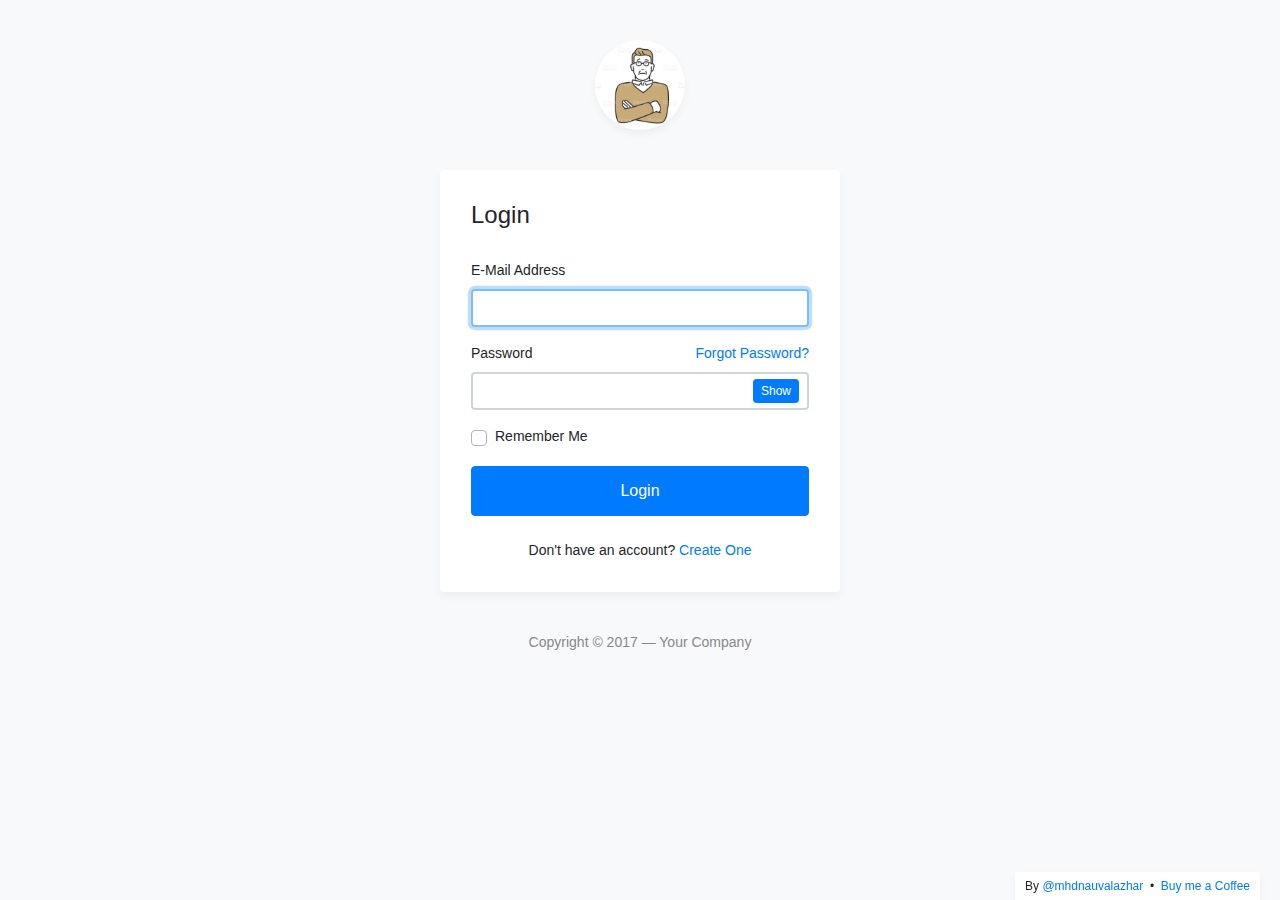
<file: index.html>
<!DOCTYPE html>
<html lang="en">
<head>
	<meta charset="utf-8">
	<meta name="author" content="Kodinger">
	<meta name="viewport" content="width=device-width,initial-scale=1">
	<title>My Login Page</title>
	<link rel="stylesheet" href="https://stackpath.bootstrapcdn.com/bootstrap/4.3.1/css/bootstrap.min.css" integrity="sha384-ggOyR0iXCbMQv3Xipma34MD+dH/1fQ784/j6cY/iJTQUOhcWr7x9JvoRxT2MZw1T" crossorigin="anonymous">
	<link rel="stylesheet" type="text/css" href="my-login.css">
</head>

<body class="my-login-page">
	<section class="h-100">
		<div class="container h-100">
			<div class="row justify-content-md-center h-100">
				<div class="card-wrapper">
					<div class="brand">
						<img src="logo.jpg" alt="logo">
					</div>
					<div class="card fat">
						<div class="card-body">
							<h4 class="card-title">Login</h4>
							<form method="POST" class="my-login-validation" novalidate="">
								<div class="form-group">
									<label for="email">E-Mail Address</label>
									<input id="email" type="email" class="form-control" name="email" value="" required autofocus>
									<div class="invalid-feedback">
										Email is invalid
									</div>
								</div>

								<div class="form-group">
									<label for="password">Password
										<a href="forgot.html" class="float-right">
											Forgot Password?
										</a>
									</label>
									<input id="password" type="password" class="form-control" name="password" required data-eye>
								    <div class="invalid-feedback">
								    	Password is required
							    	</div>
								</div>

								<div class="form-group">
									<div class="custom-checkbox custom-control">
										<input type="checkbox" name="remember" id="remember" class="custom-control-input">
										<label for="remember" class="custom-control-label">Remember Me</label>
									</div>
								</div>

								<div class="form-group m-0">
									<button type="submit" class="btn btn-primary btn-block">
										Login
									</button>
								</div>
								<div class="mt-4 text-center">
									Don't have an account? <a href="register.html">Create One</a>
								</div>
							</form>
						</div>
					</div>
					<div class="footer">
						Copyright &copy; 2017 &mdash; Your Company 
					</div>
				</div>
			</div>
		</div>
	</section>

	<script src="https://code.jquery.com/jquery-3.3.1.slim.min.js" integrity="sha384-q8i/X+965DzO0rT7abK41JStQIAqVgRVzpbzo5smXKp4YfRvH+8abtTE1Pi6jizo" crossorigin="anonymous"></script>
	<script src="https://cdnjs.cloudflare.com/ajax/libs/popper.js/1.14.7/umd/popper.min.js" integrity="sha384-UO2eT0CpHqdSJQ6hJty5KVphtPhzWj9WO1clHTMGa3JDZwrnQq4sF86dIHNDz0W1" crossorigin="anonymous"></script>
	<script src="https://stackpath.bootstrapcdn.com/bootstrap/4.3.1/js/bootstrap.min.js" integrity="sha384-JjSmVgyd0p3pXB1rRibZUAYoIIy6OrQ6VrjIEaFf/nJGzIxFDsf4x0xIM+B07jRM" crossorigin="anonymous"></script>
	<script src="my-login.js"></script>
</body>
</file>
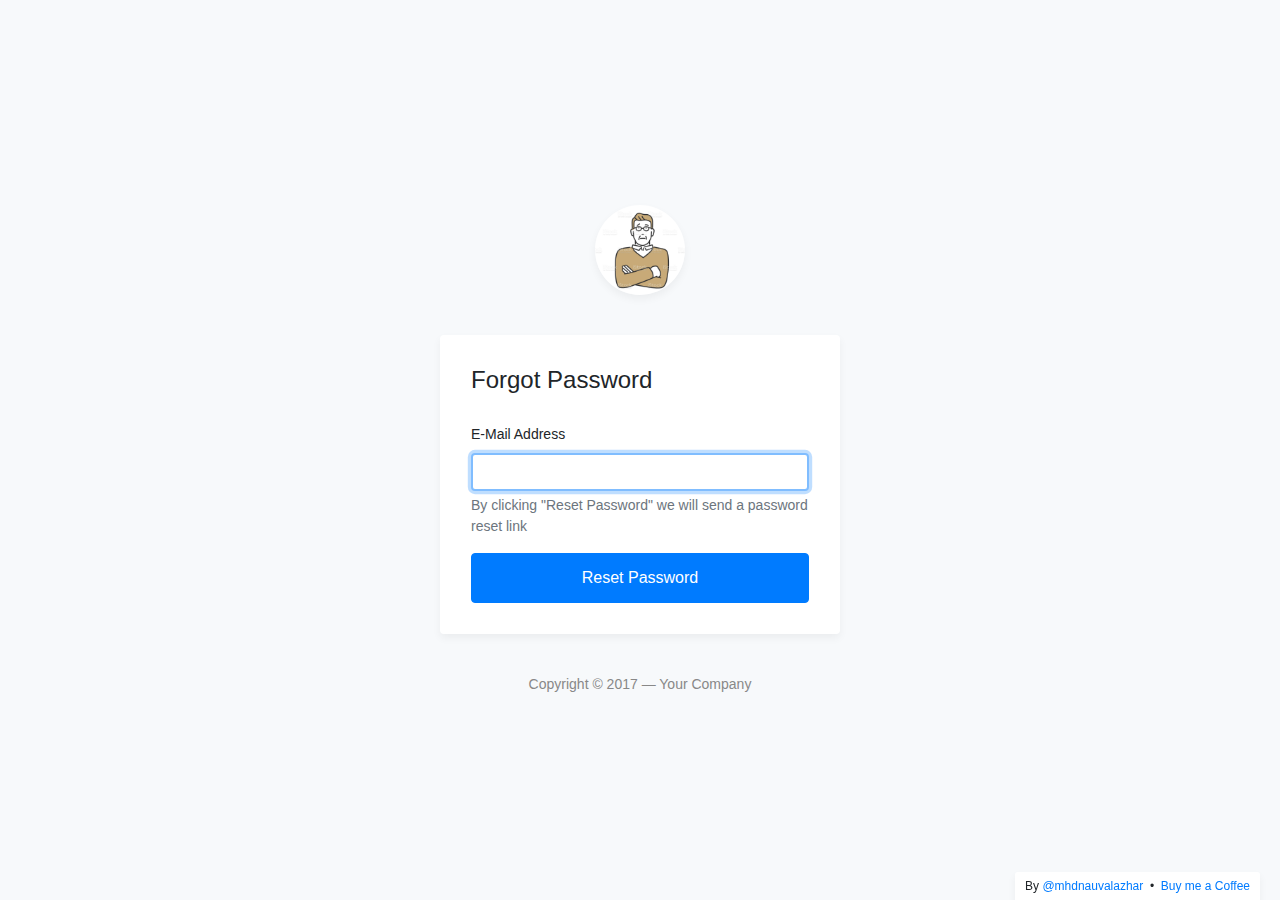
<file: forgot.html>
<!DOCTYPE html>
<html lang="en">
<head>
	<meta charset="utf-8">
	<meta name="author" content="Kodinger">
	<meta name="viewport" content="width=device-width,initial-scale=1">
	<title>My Login Page &mdash; Bootstrap 4 Login Page Snippet</title>
	<link rel="stylesheet" href="https://stackpath.bootstrapcdn.com/bootstrap/4.3.1/css/bootstrap.min.css" integrity="sha384-ggOyR0iXCbMQv3Xipma34MD+dH/1fQ784/j6cY/iJTQUOhcWr7x9JvoRxT2MZw1T" crossorigin="anonymous">
	<link rel="stylesheet" type="text/css" href="my-login.css">
</head>
<body class="my-login-page">
	<section class="h-100">
		<div class="container h-100">
			<div class="row justify-content-md-center align-items-center h-100">
				<div class="card-wrapper">
					<div class="brand">
						<img src="logo.jpg" alt="bootstrap 4 login page">
					</div>
					<div class="card fat">
						<div class="card-body">
							<h4 class="card-title">Forgot Password</h4>
							<form method="POST" class="my-login-validation" novalidate="">
								<div class="form-group">
									<label for="email">E-Mail Address</label>
									<input id="email" type="email" class="form-control" name="email" value="" required autofocus>
									<div class="invalid-feedback">
										Email is invalid
									</div>
									<div class="form-text text-muted">
										By clicking "Reset Password" we will send a password reset link
									</div>
								</div>

								<div class="form-group m-0">
									<button type="submit" class="btn btn-primary btn-block">
										Reset Password
									</button>
								</div>
							</form>
						</div>
					</div>
					<div class="footer">
						Copyright &copy; 2017 &mdash; Your Company 
					</div>
				</div>
			</div>
		</div>
	</section>

	<script src="https://code.jquery.com/jquery-3.3.1.slim.min.js" integrity="sha384-q8i/X+965DzO0rT7abK41JStQIAqVgRVzpbzo5smXKp4YfRvH+8abtTE1Pi6jizo" crossorigin="anonymous"></script>
	<script src="my-login.js"></script>
</body>
</html>
</file>
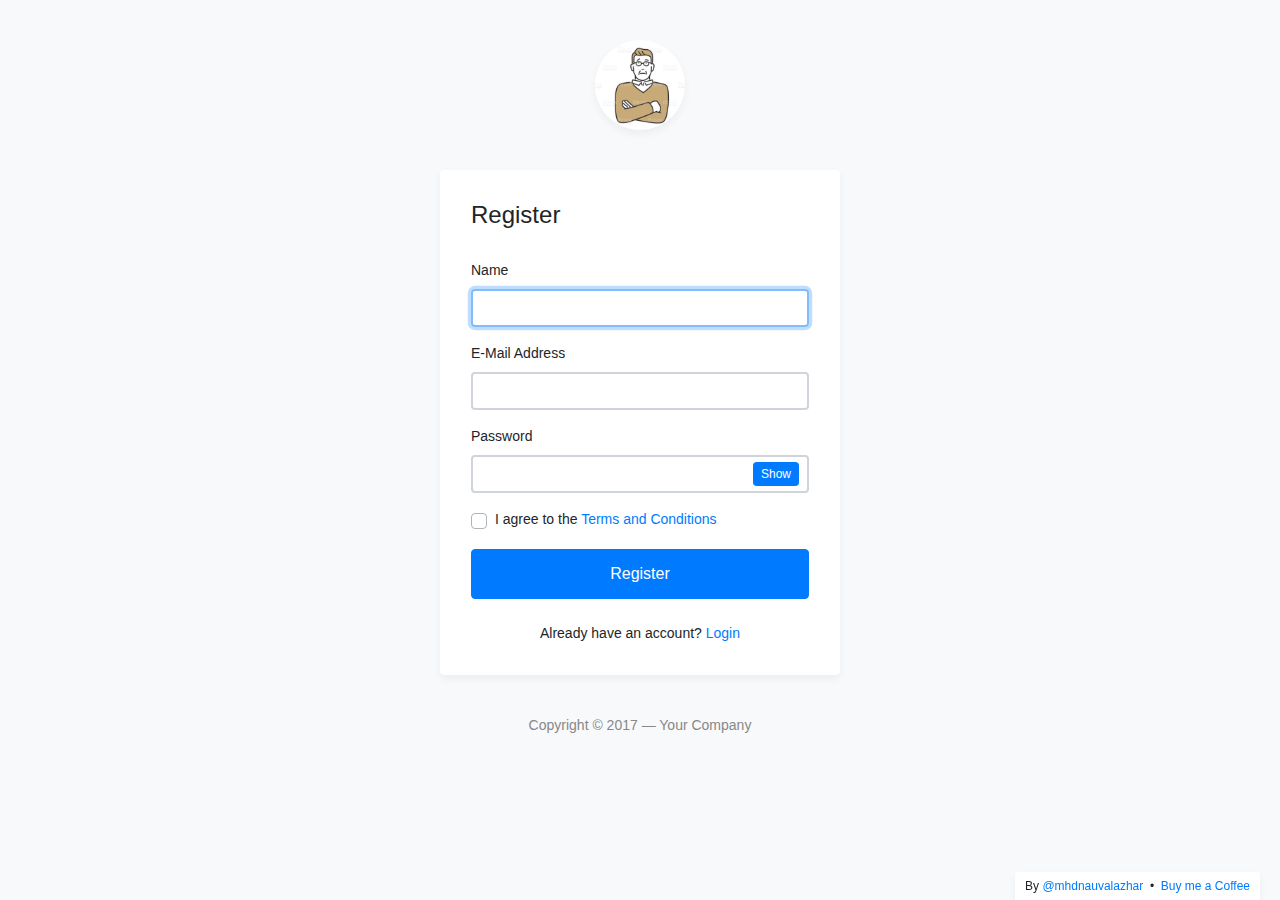
<file: register.html>
<!DOCTYPE html>
<html lang="en">
<head>
	<meta charset="utf-8">
	<meta name="author" content="Kodinger">
	<meta name="viewport" content="width=device-width,initial-scale=1">
	<title>My Login Page &mdash; Bootstrap 4 Login Page Snippet</title>
	<link rel="stylesheet" href="https://stackpath.bootstrapcdn.com/bootstrap/4.3.1/css/bootstrap.min.css" integrity="sha384-ggOyR0iXCbMQv3Xipma34MD+dH/1fQ784/j6cY/iJTQUOhcWr7x9JvoRxT2MZw1T" crossorigin="anonymous">
	<link rel="stylesheet" type="text/css" href="my-login.css">
</head>
<body class="my-login-page">
	<section class="h-100">
		<div class="container h-100">
			<div class="row justify-content-md-center h-100">
				<div class="card-wrapper">
					<div class="brand">
						<img src="logo.jpg" alt="bootstrap 4 login page">
					</div>
					<div class="card fat">
						<div class="card-body">
							<h4 class="card-title">Register</h4>
							<form method="POST" class="my-login-validation" novalidate="">
								<div class="form-group">
									<label for="name">Name</label>
									<input id="name" type="text" class="form-control" name="name" required autofocus>
									<div class="invalid-feedback">
										What's your name?
									</div>
								</div>

								<div class="form-group">
									<label for="email">E-Mail Address</label>
									<input id="email" type="email" class="form-control" name="email" required>
									<div class="invalid-feedback">
										Your email is invalid
									</div>
								</div>

								<div class="form-group">
									<label for="password">Password</label>
									<input id="password" type="password" class="form-control" name="password" required data-eye>
									<div class="invalid-feedback">
										Password is required
									</div>
								</div>

								<div class="form-group">
									<div class="custom-checkbox custom-control">
										<input type="checkbox" name="agree" id="agree" class="custom-control-input" required="">
										<label for="agree" class="custom-control-label">I agree to the <a href="#">Terms and Conditions</a></label>
										<div class="invalid-feedback">
											You must agree with our Terms and Conditions
										</div>
									</div>
								</div>

								<div class="form-group m-0">
									<button type="submit" class="btn btn-primary btn-block">
										Register
									</button>
								</div>
								<div class="mt-4 text-center">
									Already have an account? <a href="index.html">Login</a>
								</div>
							</form>
						</div>
					</div>
					<div class="footer">
						Copyright &copy; 2017 &mdash; Your Company 
					</div>
				</div>
			</div>
		</div>
	</section>

	<script src="https://code.jquery.com/jquery-3.3.1.slim.min.js" integrity="sha384-q8i/X+965DzO0rT7abK41JStQIAqVgRVzpbzo5smXKp4YfRvH+8abtTE1Pi6jizo" crossorigin="anonymous"></script>
	<script src="https://stackpath.bootstrapcdn.com/bootstrap/4.3.1/js/bootstrap.min.js" integrity="sha384-JjSmVgyd0p3pXB1rRibZUAYoIIy6OrQ6VrjIEaFf/nJGzIxFDsf4x0xIM+B07jRM" crossorigin="anonymous"></script>
	<script src="my-login.js"></script>
</body>
</html>
</file>
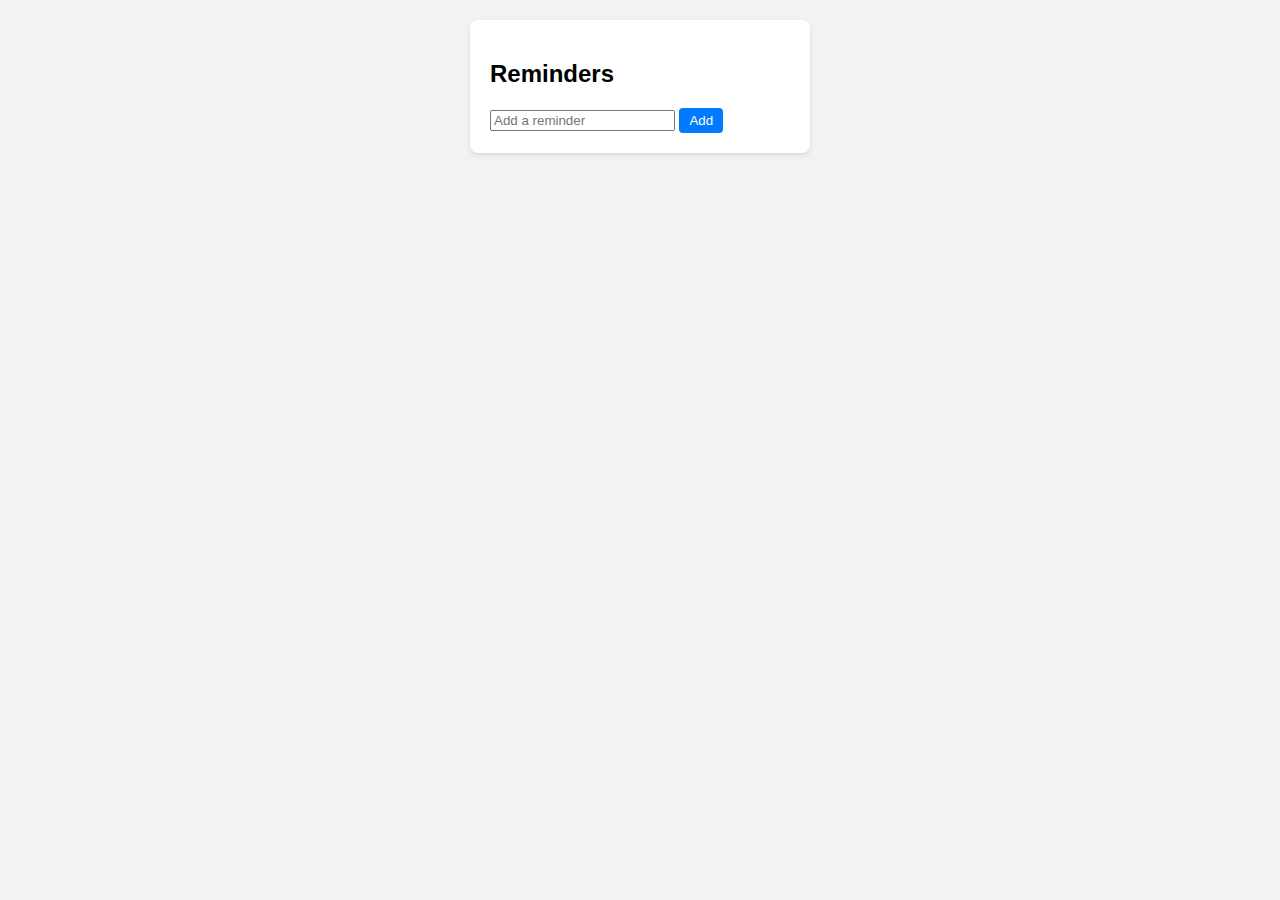
<file: Reminder.html>
<!DOCTYPE html>
<html lang="en">
<head>
<meta charset="UTF-8">
<meta name="viewport" content="width=device-width, initial-scale=1.0">
<title>Reminder Page</title>
<style>
  body {
    font-family: Arial, sans-serif;
    background-color: #f2f2f2;
    margin: 0;
    display: flex;
    flex-direction: column;
    align-items: center;
    padding: 20px;
  }
  .reminder-container {
    background-color: #fff;
    border-radius: 8px;
    box-shadow: 0 2px 4px rgba(0, 0, 0, 0.1);
    padding: 20px;
    width: 300px;
  }
  .reminder-list {
    list-style: none;
    padding: 0;
  }
  .reminder-item {
    display: flex;
    justify-content: space-between;
    align-items: center;
    padding: 10px 0;
    border-bottom: 1px solid #ccc;
  }
  .btn {
    background-color: #007bff;
    color: #fff;
    padding: 5px 10px;
    border: none;
    border-radius: 4px;
    cursor: pointer;
  }
</style>
</head>
<body>
  <div class="reminder-container">
    <h2>Reminders</h2>
    <ul class="reminder-list" id="reminderList"></ul>
    <div>
      <input type="text" id="reminderInput" placeholder="Add a reminder">
      <button class="btn" id="addReminderBtn">Add</button>
    </div>
  </div>
  <script>
    const reminderList = document.getElementById('reminderList');
    const reminderInput = document.getElementById('reminderInput');
    const addReminderBtn = document.getElementById('addReminderBtn');
    
    addReminderBtn.addEventListener('click', () => {
      const reminderText = reminderInput.value.trim();
      if (reminderText !== '') {
        const reminderItem = document.createElement('li');
        reminderItem.className = 'reminder-item';
        reminderItem.innerHTML = `
          <span>${reminderText}</span>
          <button class="btn" onclick="removeReminder(this)">Remove</button>
        `;
        reminderList.appendChild(reminderItem);
        reminderInput.value = '';
      }
    });
    
    function removeReminder(button) {
      const reminderItem = button.parentNode;
      reminderList.removeChild(reminderItem);
    }
  </script>
</body>
</html>
</file>
<file: my-login.css>
html,body {
	height: 100%;
}

body.my-login-page {
	background-color: #f7f9fb;
	font-size: 14px;
}

.my-login-page .brand {
	width: 90px;
	height: 90px;
	overflow: hidden;
	border-radius: 50%;
	margin: 40px auto;
	box-shadow: 0 4px 8px rgba(0,0,0,.05);
	position: relative;
	z-index: 1;
}

.my-login-page .brand img {
	width: 100%;
}

.my-login-page .card-wrapper {
	width: 400px;
}

.my-login-page .card {
	border-color: transparent;
	box-shadow: 0 4px 8px rgba(0,0,0,.05);
}

.my-login-page .card.fat {
	padding: 10px;
}

.my-login-page .card .card-title {
	margin-bottom: 30px;
}

.my-login-page .form-control {
	border-width: 2.3px;
}

.my-login-page .form-group label {
	width: 100%;
}

.my-login-page .btn.btn-block {
	padding: 12px 10px;
}

.my-login-page .footer {
	margin: 40px 0;
	color: #888;
	text-align: center;
}

@media screen and (max-width: 425px) {
	.my-login-page .card-wrapper {
		width: 90%;
		margin: 0 auto;
	}
}

@media screen and (max-width: 320px) {
	.my-login-page .card.fat {
		padding: 0;
	}

	.my-login-page .card.fat .card-body {
		padding: 15px;
	}
}
</file>
